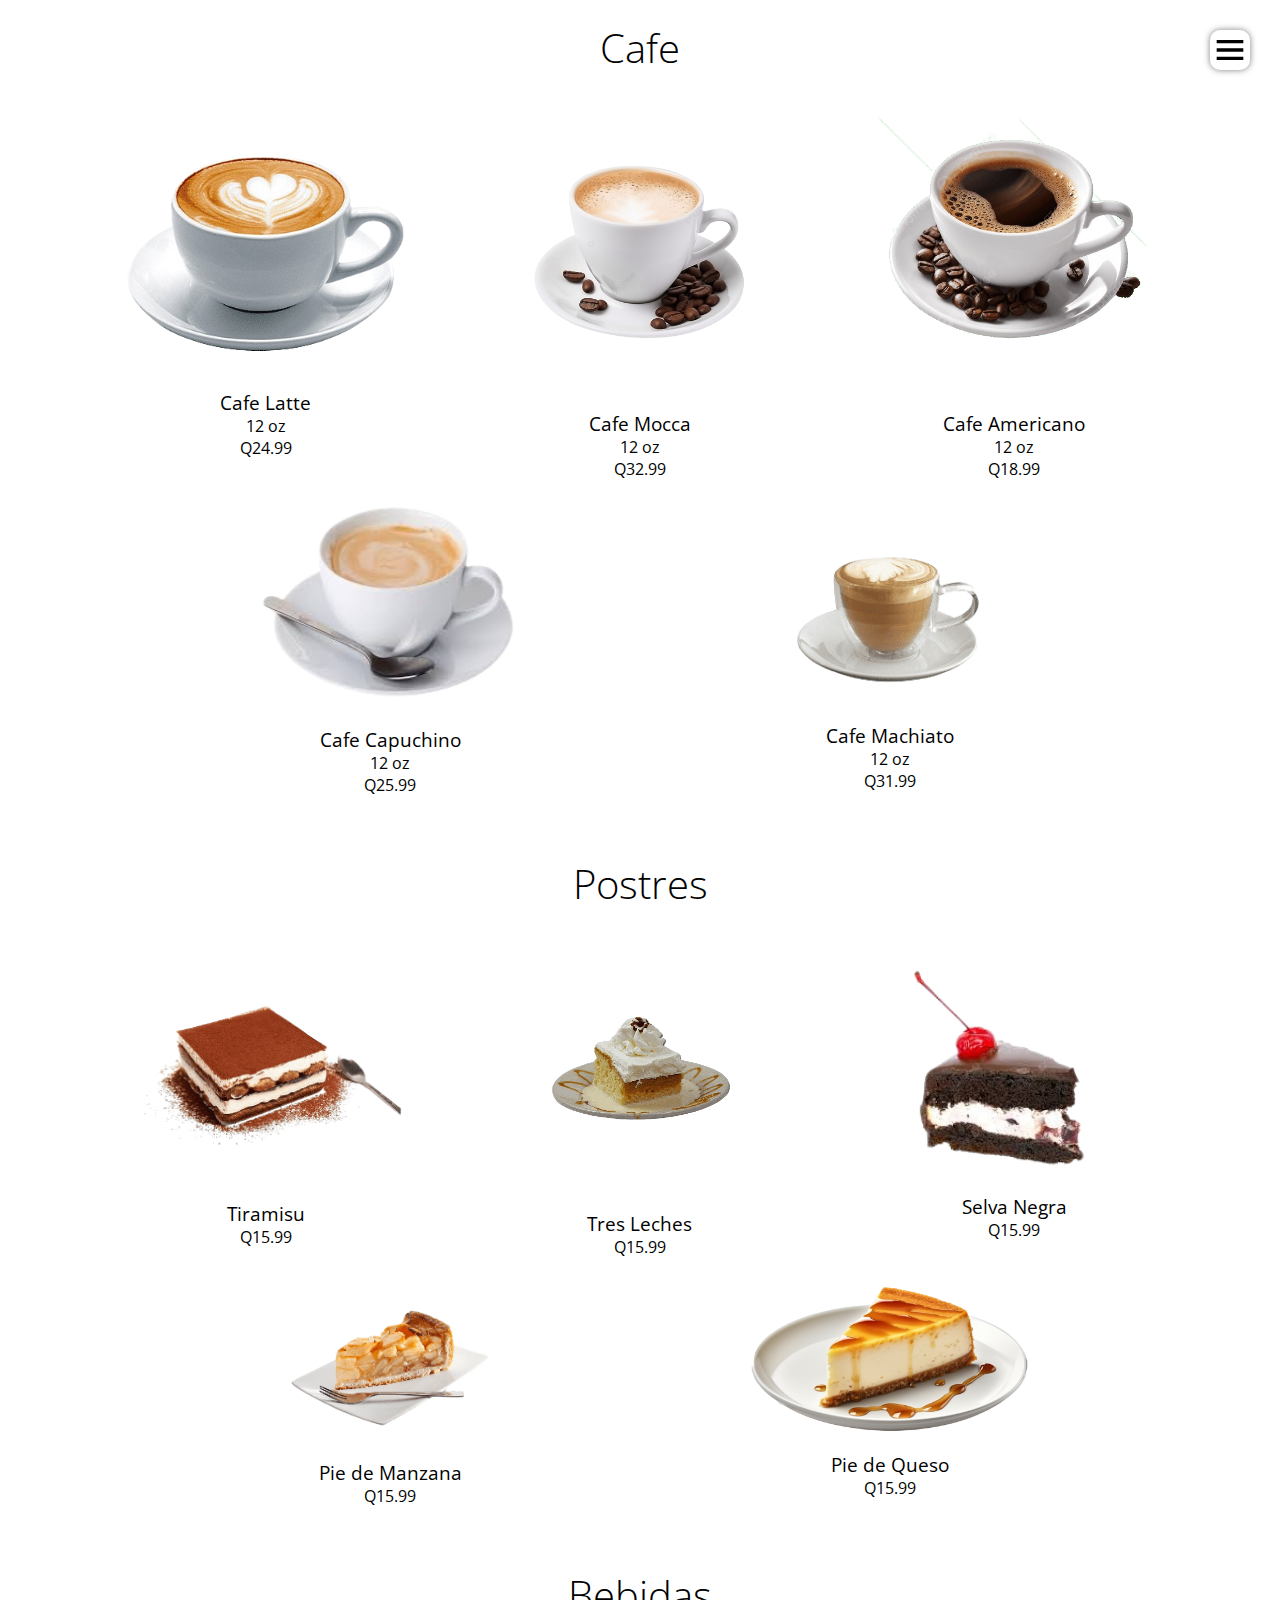
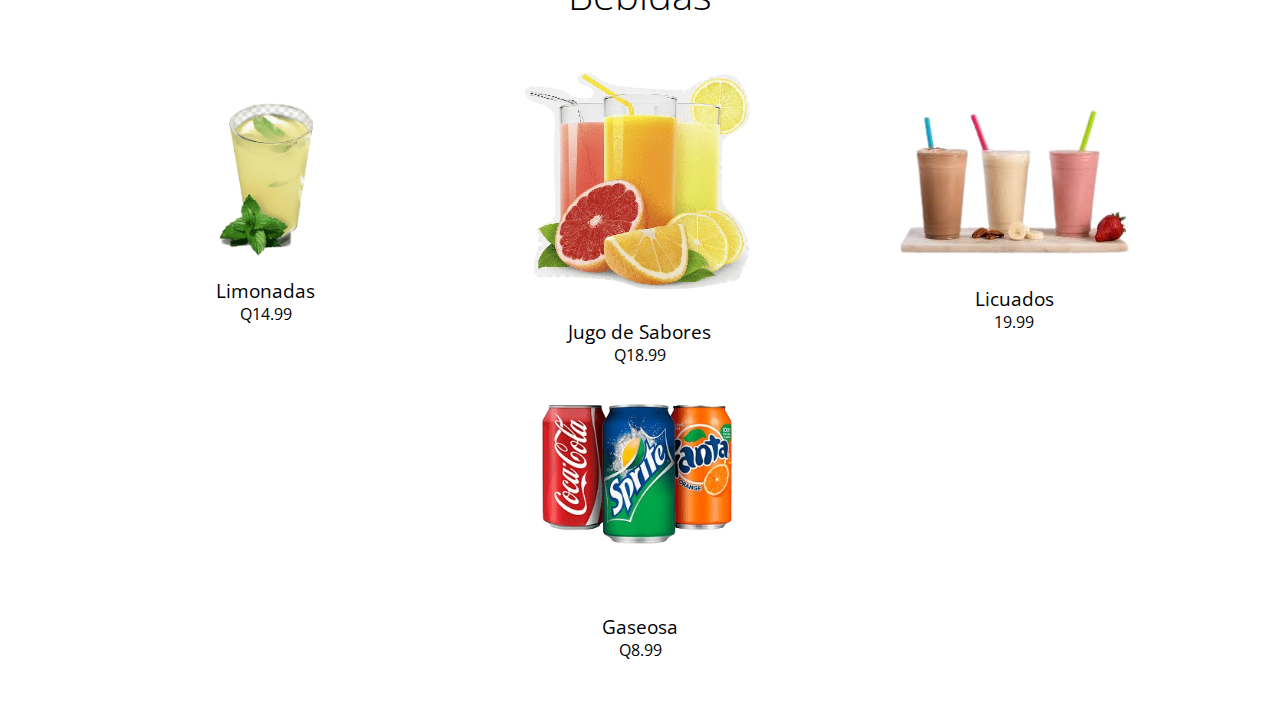
<file: servicios.html>
<!DOCTYPE html>
<html>
<head>
    <meta charset='utf-8'>
    <meta http-equiv='X-UA-Compatible' content='IE=edge'>
    <link rel="stylesheet" href="css/style_2.css">
    <title>Servicios</title>
    <meta name='viewport' content='width=device-width, initial-scale=1'>
    <link rel="preconnect" href="https://fonts.googleapis.com">
    <link rel="preconnect" href="https://fonts.gstatic.com" crossorigin>
    <link href="https://fonts.googleapis.com/css2?family=Open+Sans:ital,wght@0,300..800;1,300..800&display=swap" rel="stylesheet">
    <link rel="icon" href="img/logo.ico">
</head>
<body>
        <img class="hamburguesa" src="img/hamburguesa.svg">
        <nav class="menu-navegacion">
            <a href="index.html#inicio">Inicio</a>
            <a href="index.html#servicio">Quienes somos</a>
            <a href="index.html#portafolio">Galeria</a>
            <a href="index.html#expertos">Publicidad</a>
            <a href="servicios.html">Servicio</a>
            <a href="index.html#contacto">Contacto</a>
        </nav>
    <section class="contenedor" id="expertos">
        <h2 class="subtitulo">Cafe</h2>
        <section class="experts">
            <div class="cont-expert">
                <img src="img/cafelate.png" alt="">
                <h3 class="n-expert">Cafe Latte</h3>
                <p>12 oz</p>
                <p>Q24.99</p>
            </div>
            <div class="cont-expert">
                <img src="img/cafemoca (2).png">
                <h3 class="n-expert">Cafe Mocca</h3>
                <p>12 oz</p>
                <p>Q32.99</p>
            </div>
            <div class="cont-expert">
                <img src="img/cafe_americano.png" alt="">
                <h3 class="n-expert">Cafe Americano</h3>
                <p>12 oz</p>
                <p>Q18.99</p>
            </div>
            <div class="cont-expert">
                <img src="img/cafe_capuchino.png" alt="">
                <h3 class="n-expert">Cafe Capuchino</h3>
                <p>12 oz</p>
                <p>Q25.99</p>
            </div>
            <div class="cont-expert">
                <img src="img/cafe_machiato.png" alt="">
                <h3 class="n-expert">Cafe Machiato</h3>
                <p>12 oz</p>
                <p>Q31.99</p>
            </div>
        </section>
    </section>
    <section class="contenedor" id="expertos">
        <h2 class="subtitulo">Postres</h2>
        <section class="experts">
            <div class="cont-expert">
                <img src="img/tiramisuu.png" alt="">
                <h3 class="n-expert">Tiramisu</h3>
                <p>Q15.99</p>
            </div>
            <div class="cont-expert">
                <img src="img/tres_leches.png">
                <h3 class="n-expert">Tres Leches</h3>
                <p>Q15.99</p>
            </div>
            <div class="cont-expert">
                <img src="img/selvasnegras.png" alt="">
                <h3 class="n-expert">Selva Negra</h3>
                <p>Q15.99</p>
            </div>
            <div class="cont-expert">
                <img src="img/piedemanzanaa.png" alt="">
                <h3 class="n-expert">Pie de Manzana</h3>
                <p>Q15.99</p>
            </div>
            <div class="cont-expert">
                <img src="img/piedqueso.webp" alt="">
                <h3 class="n-expert">Pie de Queso</h3>
                <p>Q15.99</p>
            </div>

        </section>
    </section>

    <section class="contenedor" id="expertos">
        <h2 class="subtitulo">Bebidas</h2>
        <section class="experts">
            <div class="cont-expert">
                <img src="img/limonadas.png" alt="">
                <h3 class="n-expert">Limonadas</h3>
                <p>Q14.99</p>
            </div>
            <div class="cont-expert">
                <img src="img/jugodesabores.png">
                <h3 class="n-expert">Jugo de Sabores</h3>
                <p>Q18.99</p>
            </div>
            <div class="cont-expert">
                <img src="img/licuadoss.png" alt="">
                <h3 class="n-expert">Licuados</h3>
                <p>19.99</p>
            </div>
            <div class="cont-expert">
                <img src="img/gaseosa.png" alt="">
                <h3 class="n-expert">Gaseosa</h3>
                <p>Q8.99</p>
            </div>
        </section>
    </section>
</main>


<script src="js/menu.js"></script>
<script src="js/lightbox.js"></script>


</body>
</html>
</file>
<file: css/style_2.css>
*{
    margin: 0;
    padding: 0;
    box-sizing: border-box;
  }
  
  :root{
    scroll-behavior: smooth;
  }
  
  body
  {
      font-family: "Open Sans", sans-serif;
  }  
  
  .contenedor{
    width: 90%;
    max-width: 1200px;
    overflow: hidden;
    margin: auto;
    padding: 20px 0;
  }
  
  
  .head{
    text-align: center;
    padding: 0;
    height: 100%;
    display: flex;
    justify-content: center;
    align-items: center;
    flex-direction: column;
    color: #fff;
  }
  
  .hamburguesa{
    position: fixed;
    z-index: 10;
    top: 30px;
    right: 30px;
    background: #fff;
    width: 40px;
    height: 40px;
    cursor: pointer;
    border-radius: 10px;
    box-shadow: 0 0 6px rgba(0, 0, 0, .5); 
  }
  
  .menu-navegacion{
    position: fixed;
    top: 0;
    right: 0;
    width: 30vw;
    height: 100%;
    background-image: linear-gradient(to top, #1d1003 0%, #6d411c 100%);
    display: flex;
    flex-direction: column;
    justify-content: space-evenly;
    align-items: center;
    transition: transfrom .3s ease-in-out;
    transform: translate(110%);
    box-shadow: 0 0 6px rgba(0, 0, 0, .5);
  }
  
  .spread{
    transform: translate(0);
  }
  
  .menu-navegacion a{
    color: #fff;
    text-decoration: none;
  }
  
  .titulo{
    font-size: 60px;
    margin-bottom: 15px;
  }
  
  .copy{
    font-weight: 300;
    font-size: 25px;
  }
  
   /* NUestro servicio */
  
  .subtitulo{
    text-align: center;
    font-weight: 300;
    color: #000000;
    margin-bottom: 40px;
    font-size: 40px;
  }
  
  .contenedor-servicio{
    display: flex;
    justify-content: space-evenly;
    align-items: center;
    flex-wrap: wrap;
  }
  
  .contenedor-servicio img{
    width: 40%;
  }
  
  .checklist-servicio{
    width: 45%;
  }
  
  .service{
    margin-bottom: 20px;
  }
  
  .n-service{
    margin-bottom: 7px;
    color: #170600;
  }
  
  .number{
    display: inline-block;
    background-image: linear-gradient(to top, #230d00 0%, #7e5345 100%);
    width: 30px;
    height: 30px;
    color: #fff;
    text-align: center;
    border-radius: 50%;
    font-weight: 700;
    line-height: 30px;
    margin-right: 5px;
  }
  
  .gallery{
    background: #f2f2f2;
  }
  
  .contenedor-galeria{
    display: flex;
    justify-content: space-evenly;
    flex-wrap: wrap;
  }
  
  .img-galeria{
    object-fit: cover;
    width: 30%;
    display: block;
    margin-bottom: 15px;
    box-shadow: 0 0 6px rgba(0, 0, 0, .5);
    cursor: pointer;
  }
  
  .imagen-light{
    position: fixed;
    background: rgba(0, 0, 0, .6);
    width: 100%;
    height: 100%;
    top: 0;
    left: 0;
    display: flex;
    justify-content: center;
    align-items: center;
    transform: translate(100%);
    transition: transform .2s ease-in-out;
  }
  
  .show{
    transform: translate(0);
  }
  
  .agregar-imagen{
    object-fit: cover;
    width: 60%;
    border-radius: 10px;
    transform: scale(0);
    transform: transform .3s 2s;
  }
  
  .showImage{
    transform: scale(1);
  }
  
  .close{
    position: absolute;
    top: 15px;
    right: 15px;
    width: 40px;
    cursor: pointer;
  }
  
  .experts{
    display: flex;
    justify-content: space-evenly;
    align-items: center;
    flex-wrap: wrap;
  }
  
  .cont-expert{
    width: 30%;
    text-align: center;
    margin-bottom: 20px;
  }
  
  .cont-expert img{
    width: 80%;
    display: block;
    margin: 0 auto;
  }
  
  .n-expert{
    display: inline-block;
    margin-top: 20px;
    width: 100%;
    font-weight: 400;
  }
  
  /* Footer */ 
  
  footer{
    background: #2e1a06;
    padding-bottom: 0.1px;
  }
  
  .footer-content{
    display: flex;
    justify-content: space-between;
    align-items: center;
    flex-wrap: wrap;
    padding-top: 60px;
    padding-bottom: 40px;
  }
  
  .contact-us{
    width: 40%;
    color: #fff;
  }
  
  .brand{
    font-weight: 500;
    font-size: 40px;
  }
  
  .brand+p{
    font-weight: 500;
  }
  
  .social-media{
    width: 90%;
    display: flex;
    justify-content: flex-end;
  }
  
  .social-media-icon{
    display: inline-block;
    margin-left: 60px;
    width: 60px;
    height: 60px;
    border: 1px solid #fff;
    border-radius: 60%;
    text-align: center;
    color: #fff;
  }
  
  .social-media-icon:hover{
    background: #fff;
    color: #764ba2;
  }
  
  .social-media-icon i{
    font-size: 30px;
    line-height: 60px;
  }
  
  .line{
    width: 90%;
    max-width: 1200px;
    margin: 0 auto;
    height: 2px;
    background: #fff;
    margin-bottom: 60px;
  }
  
  @media screen and (max-width:800px){
    .menu-navegacion{
      width: 50vw;
    }
  
    .titulo{
      font-size: 40px;
    }
  
    .contenedor-servicio img{
      width: 80%;
      margin-bottom: 40px;
    }
    
    .cheklist-servicio{
      width: 80%;
    }
  
    .service{
      margin-bottom: 30px;
    }
  
    .agregar-imagen{
      width: 80%;
    }
  
    .img-galeria{
      width: 45%;
    }
  
    .cont-expert{
      width: 80%;
    }
  
    .footer-content{
      width: 80%;
    }
  
    .social-media{
      width: 80%;
      justify-content: space-evenly;
    }
  
    .social-media-icon{
      margin-left: 0;
    }
  
    .social-media i{
      margin-left: 0;
    }
  
    .contact-us{
      text-align: center;
      width: 80%;
      margin-bottom: 40px;
    }
  }
  
  @media screen and (max-width:500px) {
    .menu-navegacion{
      width: 65vw;
    }
  
    .hamburguesa{
      top: 20px;
      right: 20px;
    }
  
    .titulo{
      font-size: 30px;
    }
  
    .subtitulo{
      font-size: 30px;
    }
  
    .agregar-imagen{
      width: 95%;
    }
  
    .img-galeria{
      width: 95%;
    }
  
    .social-media{
      width: 100%;
    }
  
    .contact-us{
      width: 90%;
    }
  
  }
</file>
